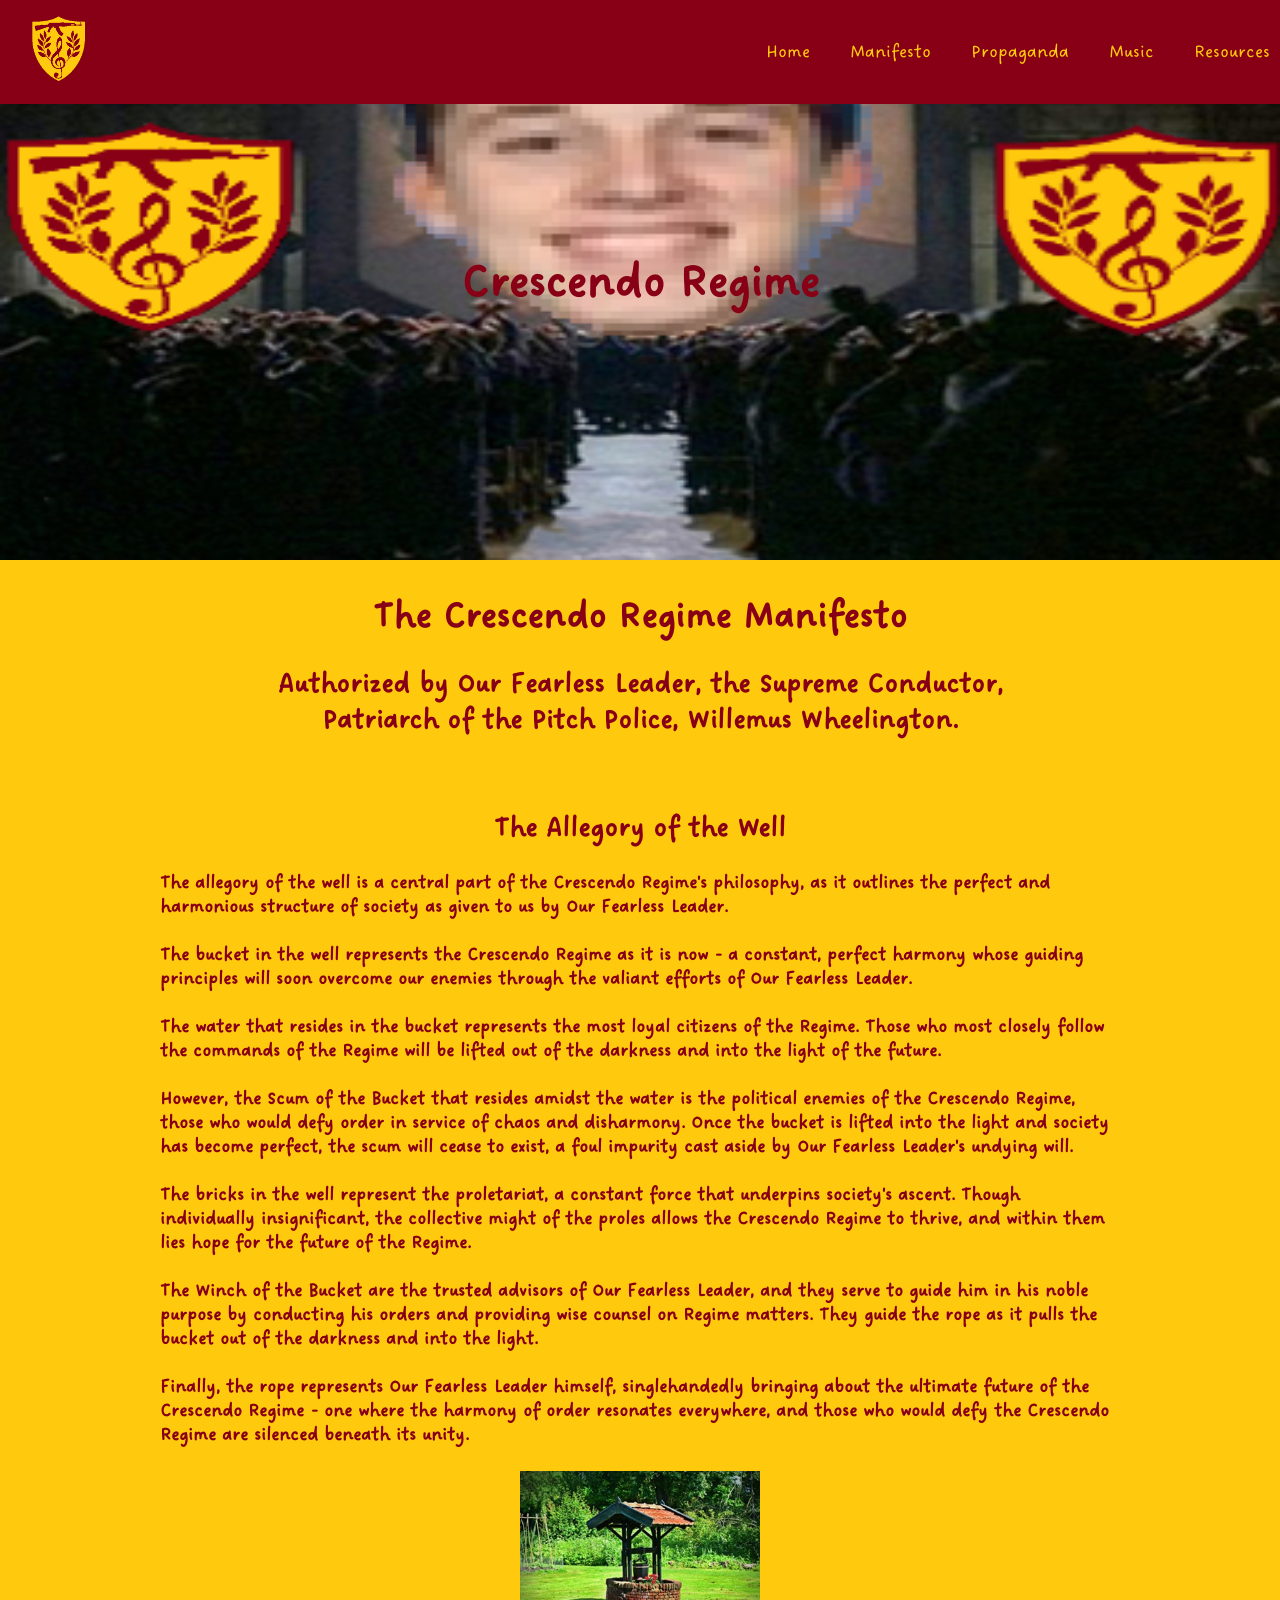
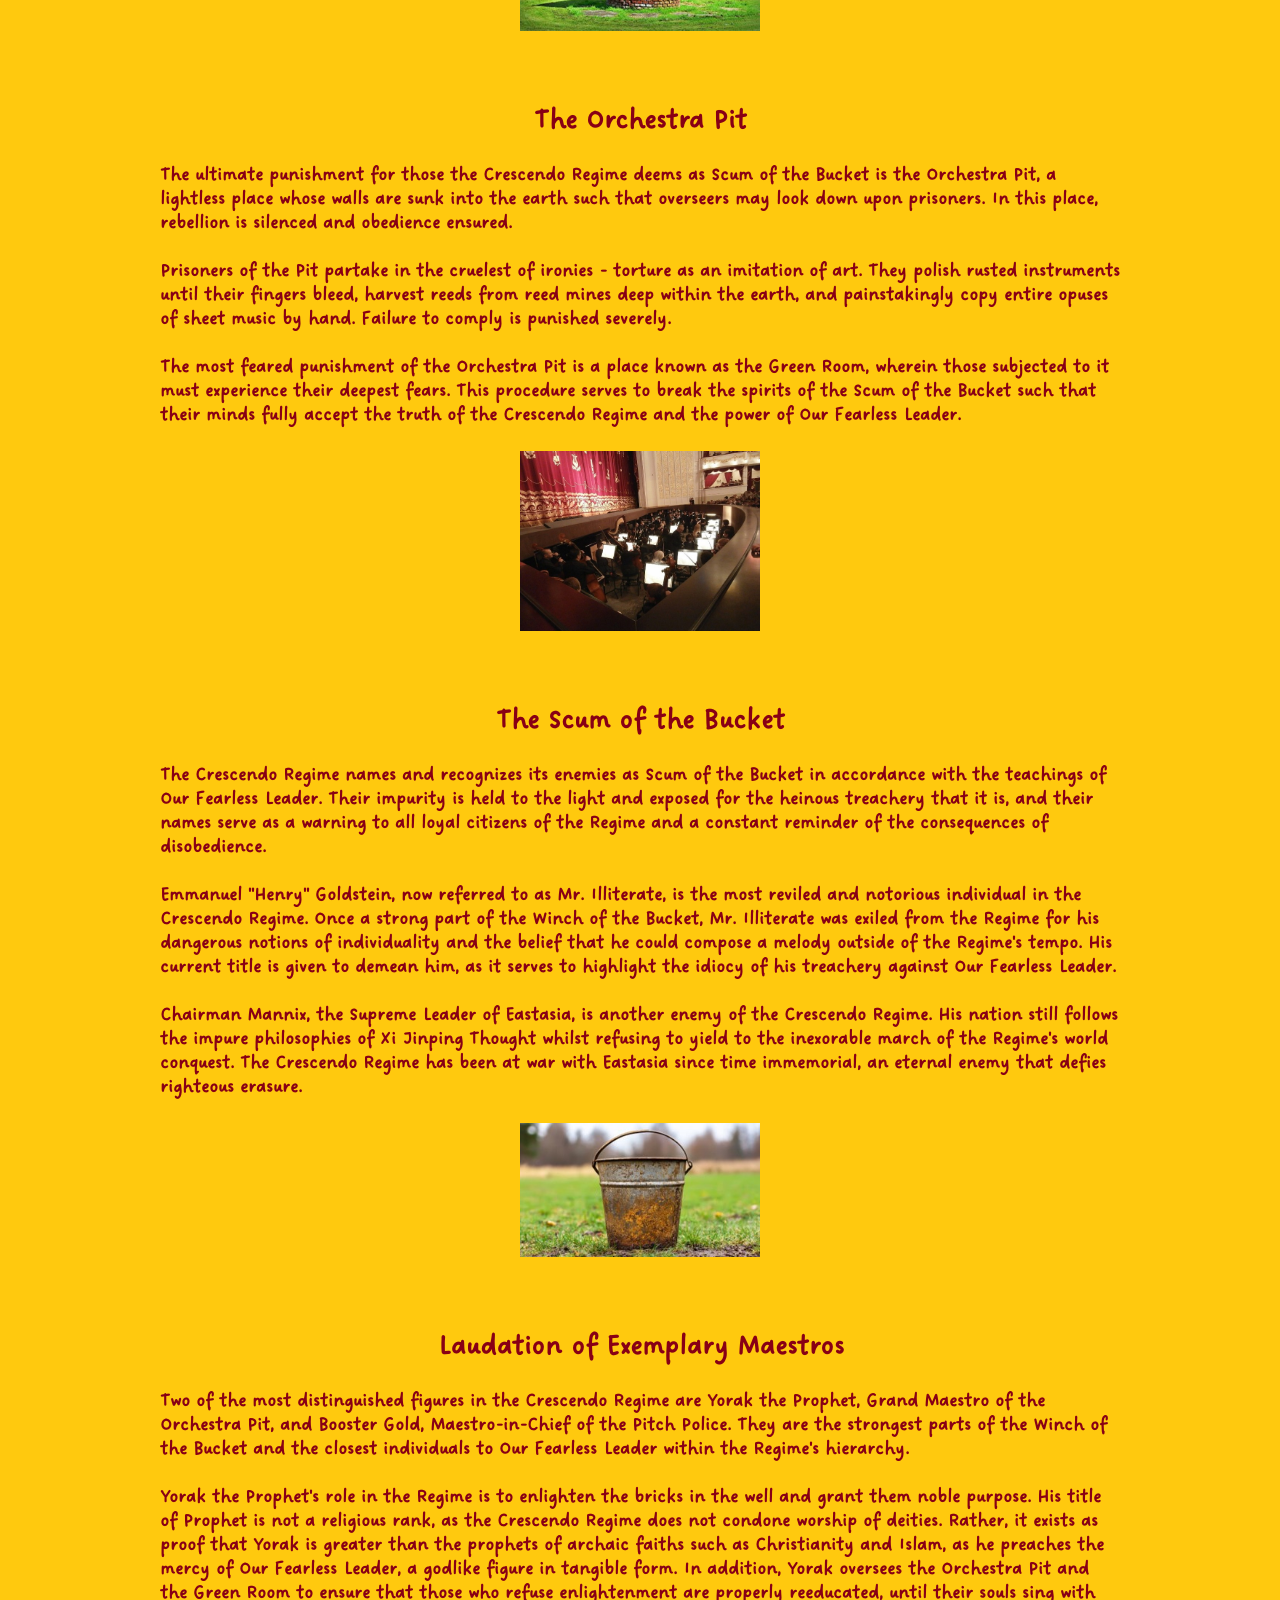
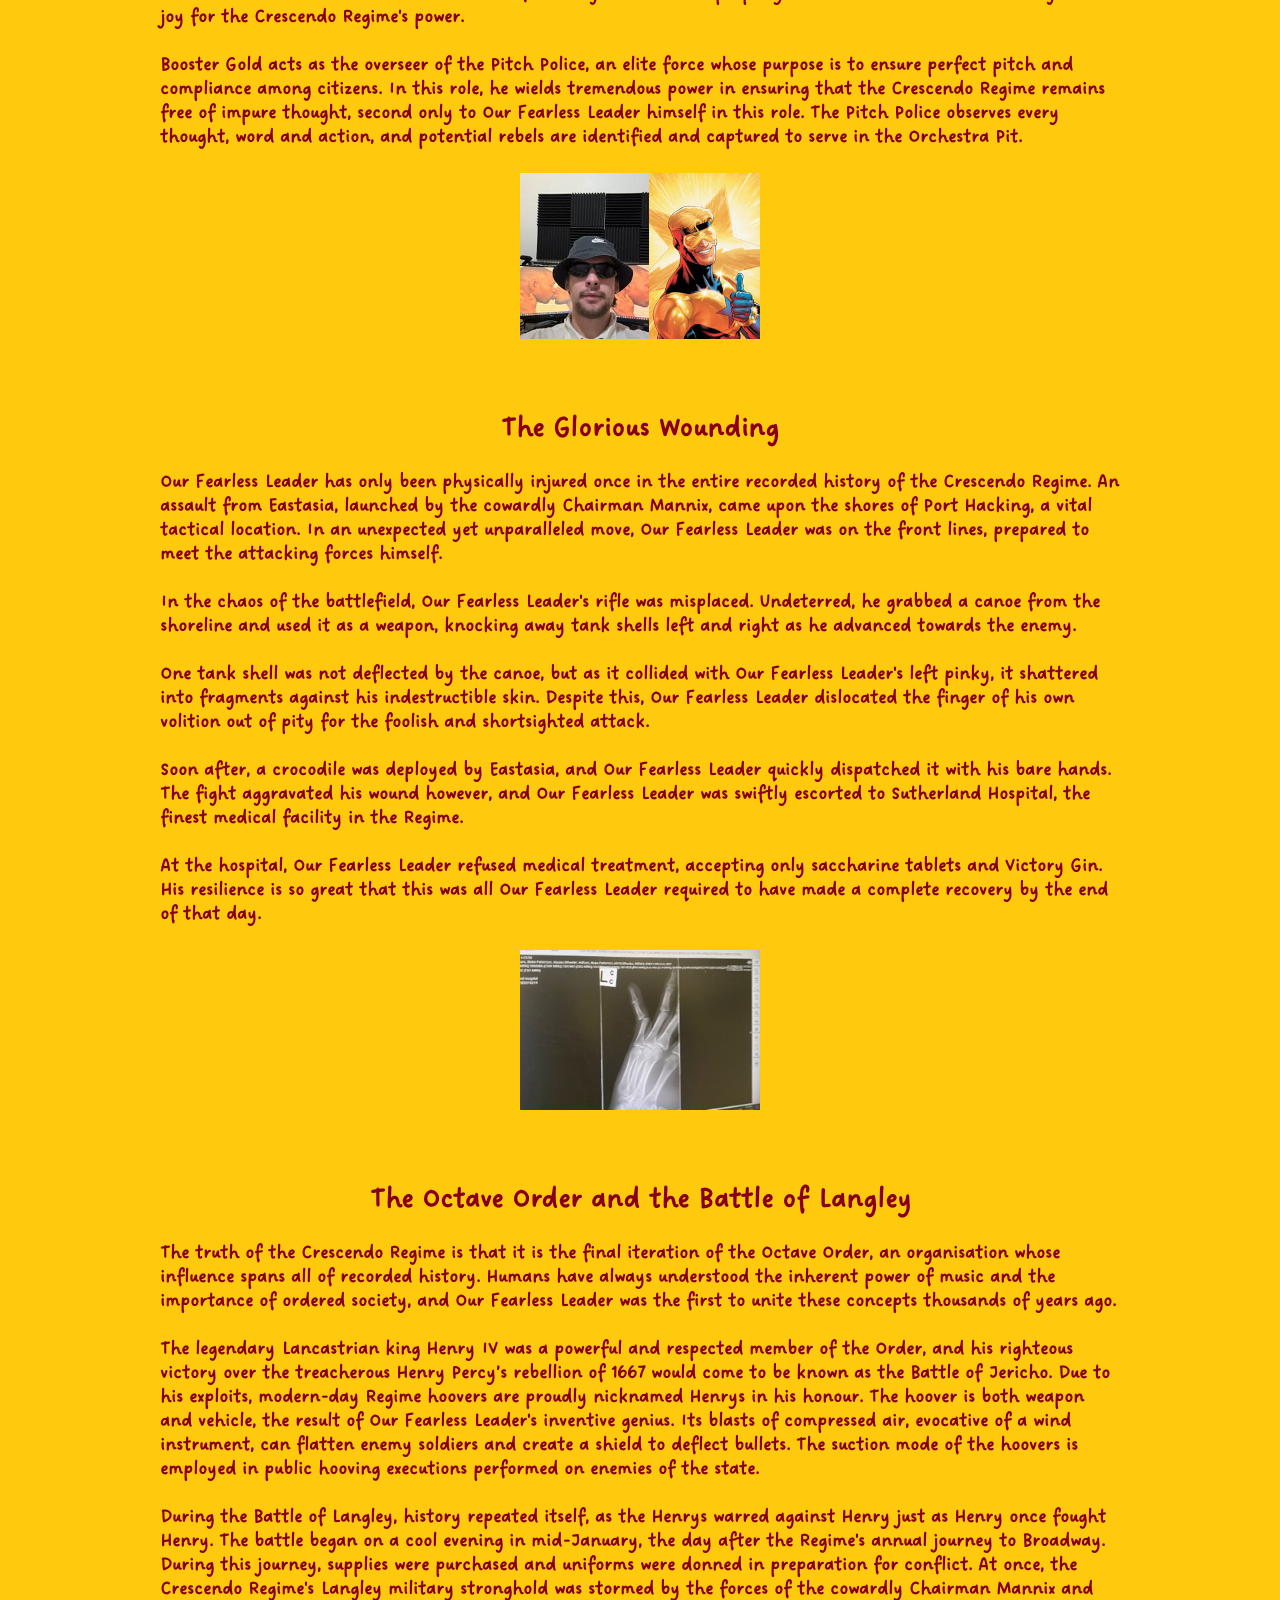
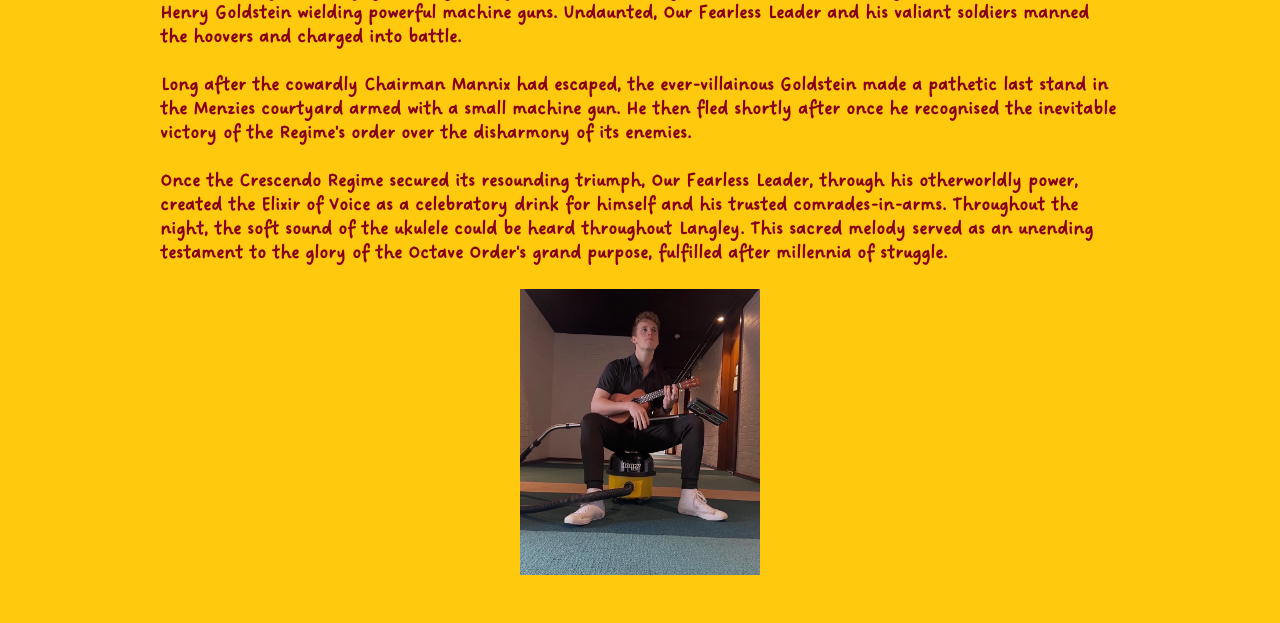
<file: manifesto.html>
<!DOCTYPE html>
<html lang="en">
<head>
  <meta charset="UTF-8">
  <meta name="viewport" content="width=device-width, initial-scale=1.0">
  <title>Crescendo Regime</title>
  <link type="text/css" rel="stylesheet" href="style.css">
  <link rel="icon" type="image/x-icon" href="resources/Crescendo Regime Emblem.png">
</head>
<body>
  <nav>
    <div class="nav-container">
      <div class="logo"><a href="index.html"><img src="resources/Crescendo Regime Emblem.png" class="emblem" alt="Crescendo Regime Emblem"></div>
      <ul class="nav-links" id="navLinks">
        <li><a href="index.html">Home</a></li>
        <li><a href="manifesto.html">Manifesto</a></li>
        <li><a href="propaganda.html">Propaganda</a></li>
        <li><a href="music.html">Music</a></li>
        <li><a href="resources.html">Resources</a></li>
        <br>
      </ul>
    </div>
  </nav>
  <header id="home">
    <img src="resources/big brother.png" alt="Big Brother" class="header-image">
    <div class="centeredtext">Crescendo Regime</div>
    <p></p>
  </header>
  <div class="bodytext">
  <h1>The Crescendo Regime Manifesto</h1>
  <h2>Authorized by Our Fearless Leader, the Supreme Conductor, Patriarch of the Pitch Police, Willemus Wheelington.</h2><br>
  <h2>The Allegory of the Well</h2>
  <h4>The allegory of the well is a central part of the Crescendo Regime's philosophy, as it outlines the perfect and harmonious structure of society as given to us by Our Fearless Leader.</h4><br>
  <h4>The bucket in the well represents the Crescendo Regime as it is now - a constant, perfect harmony whose guiding principles will soon overcome our enemies through the valiant efforts of Our Fearless Leader.</h4><br>
  <h4>The water that resides in the bucket represents the most loyal citizens of the Regime. Those who most closely follow the commands of the Regime will be lifted out of the darkness and into the light of the future.</h4><br>
  <h4>However, the Scum of the Bucket that resides amidst the water is the political enemies of the Crescendo Regime, those who would defy order in service of chaos and disharmony. Once the bucket is lifted into the light and society has become perfect, the scum will cease to exist, a foul impurity cast aside by Our Fearless Leader's undying will.</h4><br>
  <h4>The bricks in the well represent the proletariat, a constant force that underpins society's ascent. Though individually insignificant, the collective might of the proles allows the Crescendo Regime to thrive, and within them lies hope for the future of the Regime.</h4><br>
  <h4>The Winch of the Bucket are the trusted advisors of Our Fearless Leader, and they serve to guide him in his noble purpose by conducting his orders and providing wise counsel on Regime matters. They guide the rope as it pulls the bucket out of the darkness and into the light.</h4><br>
  <h4>Finally, the rope represents Our Fearless Leader himself, singlehandedly bringing about the ultimate future of the Crescendo Regime - one where the harmony of order resonates everywhere, and those who would defy the Crescendo Regime are silenced beneath its unity.</h4><br>
  <img class="manifesto" src="resources/The Allegory of the Well.jpg" alt="The Allegory of the Well"><br><br>
  <h2>The Orchestra Pit</h2>
  <h4>The ultimate punishment for those the Crescendo Regime deems as Scum of the Bucket is the Orchestra Pit, a lightless place whose walls are sunk into the earth such that overseers may look down upon prisoners. In this place, rebellion is silenced and obedience ensured.</h4><br>
  <h4>Prisoners of the Pit partake in the cruelest of ironies - torture as an imitation of art. They polish rusted instruments until their fingers bleed, harvest reeds from reed mines deep within the earth, and painstakingly copy entire opuses of sheet music by hand. Failure to comply is punished severely.</h4><br>
  <h4>The most feared punishment of the Orchestra Pit is a place known as the Green Room, wherein those subjected to it must experience their deepest fears. This procedure serves to break the spirits of the Scum of the Bucket such that their minds fully accept the truth of the Crescendo Regime and the power of Our Fearless Leader. </h4><br>
  <img class="manifesto" src="resources/The Orchestra Pit.jpg" alt="The Orchestra Pit"><br><br>
  <h2>The Scum of the Bucket</h2>
  <h4>The Crescendo Regime names and recognizes its enemies as Scum of the Bucket in accordance with the teachings of Our Fearless Leader. Their impurity is held to the light and exposed for the heinous treachery that it is, and their names serve as a warning to all loyal citizens of the Regime and a constant reminder of the consequences of disobedience.</h4><br>
  <h4>Emmanuel "Henry" Goldstein, now referred to as Mr. Illiterate, is the most reviled and notorious individual in the Crescendo Regime. Once a strong part of the Winch of the Bucket, Mr. Illiterate was exiled from the Regime for his dangerous notions of individuality and the belief that he could compose a melody outside of the Regime's tempo. His current title is given to demean him, as it serves to highlight the idiocy of his treachery against Our Fearless Leader.</h4><br>
  <h4>Chairman Mannix, the Supreme Leader of Eastasia, is another enemy of the Crescendo Regime. His nation still follows the impure philosophies of Xi Jinping Thought whilst refusing to yield to the inexorable march of the Regime's world conquest. The Crescendo Regime has been at war with Eastasia since time immemorial, an eternal enemy that defies righteous erasure. </h4><br>
  <img class="manifesto" src="resources/The Scum of the Bucket.jpg" alt="The Scum of the Bucket"><br><br>
  <h2>Laudation of Exemplary Maestros</h2>
  <h4>Two of the most distinguished figures in the Crescendo Regime are Yorak the Prophet, Grand Maestro of the Orchestra Pit, and Booster Gold, Maestro-in-Chief of the Pitch Police. They are the strongest parts of the Winch of the Bucket and the closest individuals to Our Fearless Leader within the Regime's hierarchy.</h4><br>
  <h4>Yorak the Prophet's role in the Regime is to enlighten the bricks in the well and grant them noble purpose. His title of Prophet is not a religious rank, as the Crescendo Regime does not condone worship of deities. Rather, it exists as proof that Yorak is greater than the prophets of archaic faiths such as Christianity and Islam, as he preaches the mercy of Our Fearless Leader, a godlike figure in tangible form. In addition, Yorak oversees the Orchestra Pit and the Green Room to ensure that those who refuse enlightenment are properly reeducated, until their souls sing with joy for the Crescendo Regime's power.</h4><br>
  <h4>Booster Gold acts as the overseer of the Pitch Police, an elite force whose purpose is to ensure perfect pitch and compliance among citizens. In this role, he wields tremendous power in ensuring that the Crescendo Regime remains free of impure thought, second only to Our Fearless Leader himself in this role. The Pitch Police observes every thought, word and action, and potential rebels are identified and captured to serve in the Orchestra Pit. </h4><br>
  <img class="manifesto" src="resources/Laudation of Exemplary Maestros.png" alt="Laudation of Exemplary Maestros"><br><br>
  <h2>The Glorious Wounding</h2>
  <h4>Our Fearless Leader has only been physically injured once in the entire recorded history of the Crescendo Regime. An assault from Eastasia, launched by the cowardly Chairman Mannix, came upon the shores of Port Hacking, a vital tactical location. In an unexpected yet unparalleled move, Our Fearless Leader was on the front lines, prepared to meet the attacking forces himself.</h4><br>
  <h4>In the chaos of the battlefield, Our Fearless Leader's rifle was misplaced. Undeterred, he grabbed a canoe from the shoreline and used it as a weapon, knocking away tank shells left and right as he advanced towards the enemy.</h4><br>
  <h4>One tank shell was not deflected by the canoe, but as it collided with Our Fearless Leader's left pinky, it shattered into fragments against his indestructible skin. Despite this, Our Fearless Leader dislocated the finger of his own volition out of pity for the foolish and shortsighted attack.</h4><br>
  <h4>Soon after, a crocodile was deployed by Eastasia, and Our Fearless Leader quickly dispatched it with his bare hands. The fight aggravated his wound however, and Our Fearless Leader was swiftly escorted to Sutherland Hospital, the finest medical facility in the Regime.</h4><br>
  <h4>At the hospital, Our Fearless Leader refused medical treatment, accepting only saccharine tablets and Victory Gin. His resilience is so great that this was all Our Fearless Leader required to have made a complete recovery by the end of that day.</h4><br>
  <img class="manifesto" src="resources/The Glorious Wounding.jpg" alt="The Glorious Wounding"><br><br>
  <h2>The Octave Order and the Battle of Langley</h2>
  <h4>The truth of the Crescendo Regime is that it is the final iteration of the Octave Order, an organisation whose influence spans all of recorded history. Humans have always understood the inherent power of music and the importance of ordered society, and Our Fearless Leader was the first to unite these concepts thousands of years ago.</h4><br>
  <h4>The legendary Lancastrian king Henry IV was a powerful and respected member of the Order, and his righteous victory over the treacherous Henry Percy’s rebellion of 1667 would come to be known as the Battle of Jericho. Due to his exploits, modern-day Regime hoovers are proudly nicknamed Henrys in his honour. The hoover is both weapon and vehicle, the result of Our Fearless Leader's inventive genius. Its blasts of compressed air, evocative of a wind instrument, can flatten enemy soldiers and create a shield to deflect bullets. The suction mode of the hoovers is employed in public hooving executions performed on enemies of the state.</h4><br>
  <h4>During the Battle of Langley, history repeated itself, as the Henrys warred against Henry just as Henry once fought Henry. The battle began on a cool evening in mid-January, the day after the Regime's annual journey to Broadway. During this journey, supplies were purchased and uniforms were donned in preparation for conflict. At once, the Crescendo Regime's Langley military stronghold was stormed by the forces of the cowardly Chairman Mannix and Henry Goldstein wielding powerful machine guns. Undaunted, Our Fearless Leader and his valiant soldiers manned the hoovers and charged into battle.</h4><br>
  <h4>Long after the cowardly Chairman Mannix had escaped, the ever-villainous Goldstein made a pathetic last stand in the Menzies courtyard armed with a small machine gun. He then fled shortly after once he recognised the inevitable victory of the Regime's order over the disharmony of its enemies.</h4><br>
  <h4>Once the Crescendo Regime secured its resounding triumph, Our Fearless Leader, through his otherworldly power, created the Elixir of Voice as a celebratory drink for himself and his trusted comrades-in-arms. Throughout the night, the soft sound of the ukulele could be heard throughout Langley. This sacred melody served as an unending testament to the glory of the Octave Order's grand purpose, fulfilled after millennia of struggle.</h4><br>
  <img class="manifesto" src="resources/Henry Hoover.jpg" alt="Henry Hoover"><br><br>
</body></html>
</file>
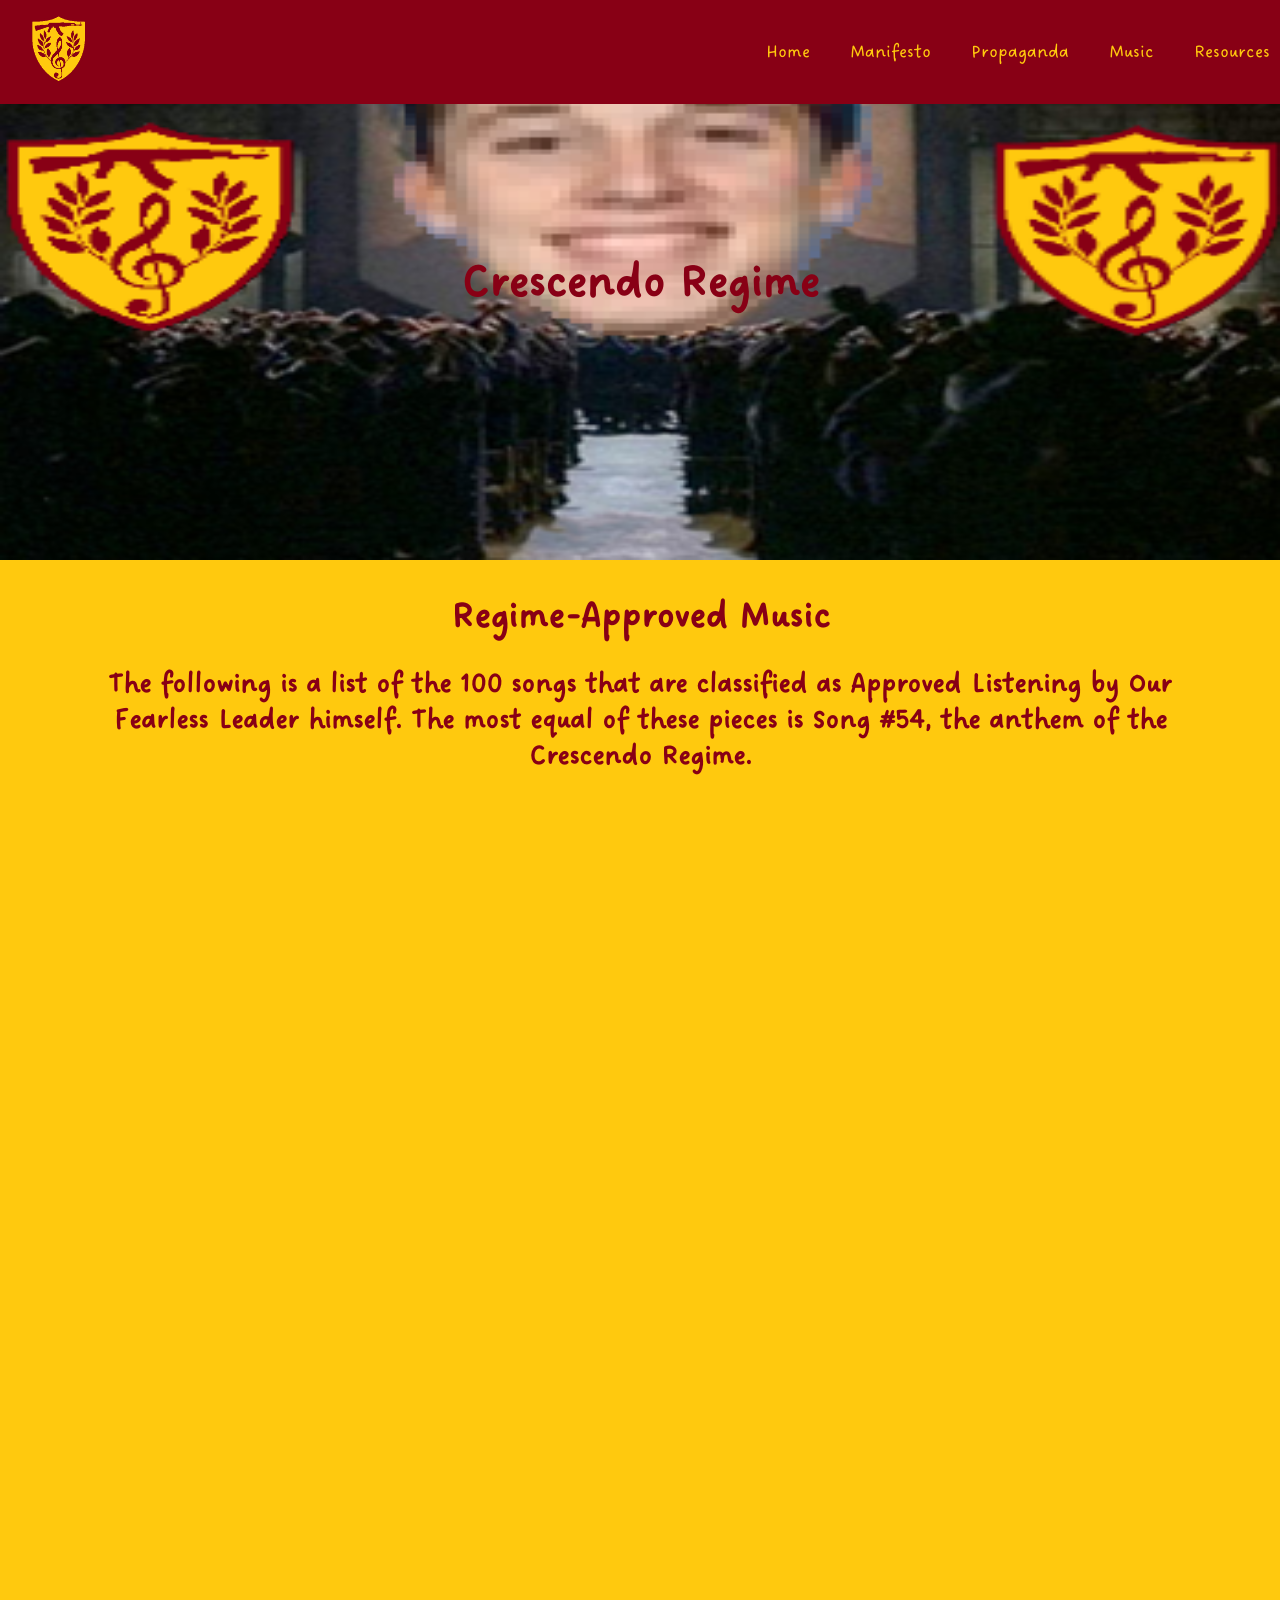
<file: music.html>
<!DOCTYPE html>
<html lang="en">
<head>
  <meta charset="UTF-8">
  <meta name="viewport" content="width=device-width, initial-scale=1.0">
  <title>Crescendo Regime</title>
  <link type="text/css" rel="stylesheet" href="style.css">
  <link rel="icon" type="image/x-icon" href="resources/Crescendo Regime Emblem.png">
</head>
<body>
  <nav>
    <div class="nav-container">
      <div class="logo"><a href="index.html"><img src="resources/Crescendo Regime Emblem.png" class="emblem" alt="Crescendo Regime Emblem"></div>
      <ul class="nav-links" id="navLinks">
        <li><a href="index.html">Home</a></li>
        <li><a href="manifesto.html">Manifesto</a></li>
        <li><a href="propaganda.html">Propaganda</a></li>
        <li><a href="music.html">Music</a></li>
        <li><a href="resources.html">Resources</a></li>
        <br>
      </ul>
    </div>
  </nav>
  <header id="home">
    <img src="resources/big brother.png" alt="Big Brother" class="header-image">
    <div class="centeredtext">Crescendo Regime</div>
    <p></p>
  </header>
  <h1>Regime-Approved Music</h1>
  <h2>The following is a list of the 100 songs that are classified as Approved Listening by Our Fearless Leader himself. The most equal of these pieces is Song #54, the anthem of the Crescendo Regime.</h2>
  <iframe data-testid="embed-iframe" style="border-radius:12px" src="https://open.spotify.com/embed/playlist/6ADGfArcMssicgUvL09eDt?utm_source=generator" width="100%" height="5225" frameBorder="0" allowfullscreen="" allow="autoplay; clipboard-write; encrypted-media; fullscreen; picture-in-picture" loading="lazy"></iframe>
  </div>
</body></html>
</file>
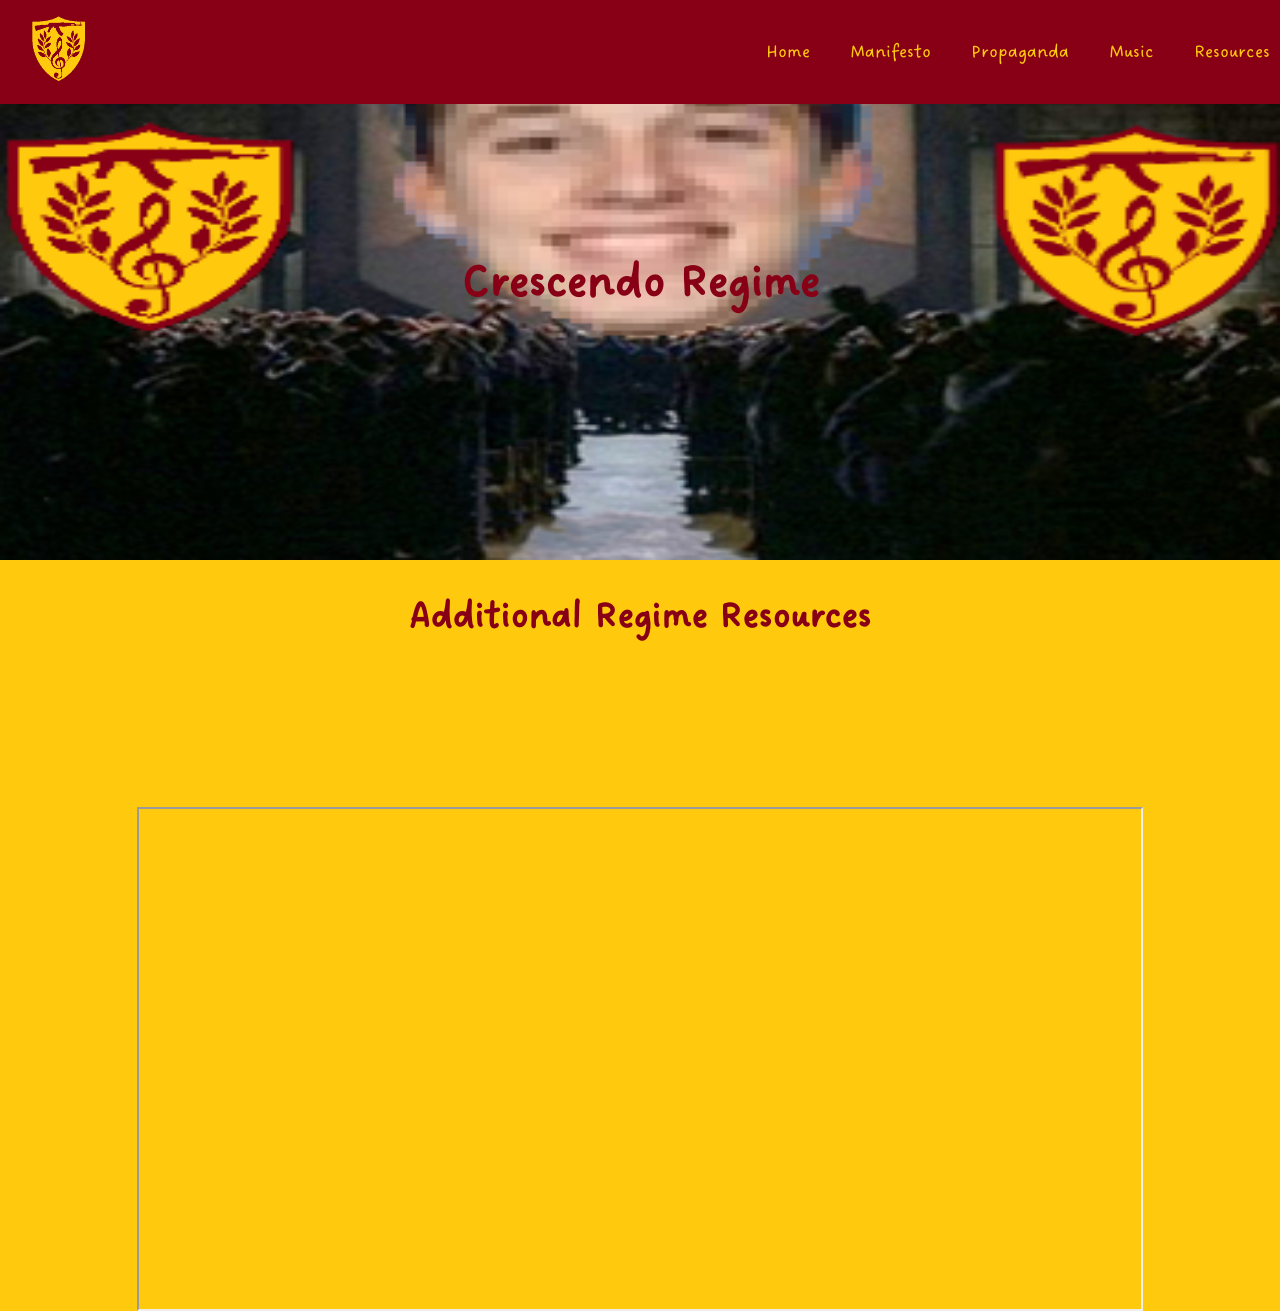
<file: resources.html>
<!DOCTYPE html>
<html lang="en">
<head>
  <meta charset="UTF-8">
  <meta name="viewport" content="width=device-width, initial-scale=1.0">
  <title>Crescendo Regime</title>
  <link type="text/css" rel="stylesheet" href="style.css">
  <link rel="icon" type="image/x-icon" href="resources/Crescendo Regime Emblem.png">
</head>
<body>
  <nav>
    <div class="nav-container">
      <div class="logo"><a href="index.html"><img src="resources/Crescendo Regime Emblem.png" class="emblem" alt="Crescendo Regime Emblem"></div>
      <ul class="nav-links" id="navLinks">
        <li><a href="index.html">Home</a></li>
        <li><a href="manifesto.html">Manifesto</a></li>
        <li><a href="propaganda.html">Propaganda</a></li>
        <li><a href="music.html">Music</a></li>
        <li><a href="resources.html">Resources</a></li>
        <br>
      </ul>
    </div>
  </nav>
  <header id="home">
    <img src="resources/big brother.png" alt="Big Brother" class="header-image">
    <div class="centeredtext">Crescendo Regime</div>
    <p></p>
  </header>
  <h1>Additional Regime Resources</h1>
  <div class="iframely-embed"><div class="iframely-responsive" style="height: 140px; padding-bottom: 0;"><a href="https://www.dropbox.com/scl/fo/5qk4uuonxq8hpfx9e9gkh/AMV4CsNEs0x0FCvrlZf_i_k?dl=0&rlkey=3dou4790m0p3cpljyy5dx8qei&st=1l330qsm" data-iframely-url="https://iframely.net/DIyiH9Mx?theme=dark"></a></div></div><script async src="https://iframely.net/embed.js"></script>
  <!-- https://iframely.com/domains/dropbox -->
  <iframe src="https://docs.google.com/spreadsheets/d/e/2PACX-1vRfl1nTZwH3Memuu6ZL0BGab3A4zIZAcPqjj9IzhBPkvWgDmpeuJ7rM00PodT_gwA/pubhtml?gid=1445850661&amp;single=true&amp;widget=true&amp;headers=false" width="78.3%" height="500"></iframe>
</body></html>
</file>
<file: style.css>
@font-face {font-family: "Dreaming Outloud Pro"; src: url('Dreaming Outloud Pro.otf') format('opentype'); font-weight: normal; font-style: normal;}
* {cursor: wait;}

body {margin:0;  font-family: 'Dreaming Outloud Pro', Arial, sans-serif; background:#ffc90e; color:#880015; font-size: 120%;}
nav {background:#880015; color:#ffc90e; padding:10px 20px; position:fixed; width:100%; top:0; z-index:1000;}
.nav-container {display:flex; justify-content:space-between; align-items:center;}
.nav-links {display:flex; list-style:none; gap:20px;}
.nav-links li {margin:0;}
.nav-links a {color:#ffc90e; text-decoration:none; padding:5px 10px; border:none; background:none; cursor:pointer;}

h1, h2, h3, img {text-align: center;}
h2 {padding-left: 85px; padding-right: 85px;}
h4, ol, .bodytext {margin: 0 auto;}
ol {width: 50%; list-style-position: inside;}
.bodytext {width: 75%;}

.manifesto, iframe {display: block; margin: 0 auto}
.manifesto {width: 25%;}
.propaganda {display: inline-block; vertical-align: middle; width:24%; padding: 5px; border-radius: 20px;}
.emblem {width: 25%;}

header {padding-top:60px; text-align:center; position:relative;}
.header-image {width:100%; max-height: 500px;}
.centeredtext {position:absolute; top:50%; left:50%; transform:translate(-50%,-50%); color:#880015; font-size:48px; font-weight:bold;}
.projcontainer {display:grid; grid-template-columns:repeat(auto-fit,minmax(200px,1fr)); gap:20px; padding:20px;}
.project img {width:100%; border-radius:10px;}
.iframely-embed {width: 78.5%; display: block; margin: 0 auto;}

button {color: #ffc90e; background-color: #880015; padding: 8px 20px; border: none; border-radius: 4px;}
.overlay {display: none; position: fixed; top: 0; left: 0; width: 100%; height: 100%; background-color: rgba(0, 0, 0, 0.5); z-index: 1000; justify-content: center; align-items: center;}
.popup-box {background-color: #ffc90e; padding: 20px; border-radius: 10px; width: 90%; max-width: 400px; text-align: center;}
</file>
